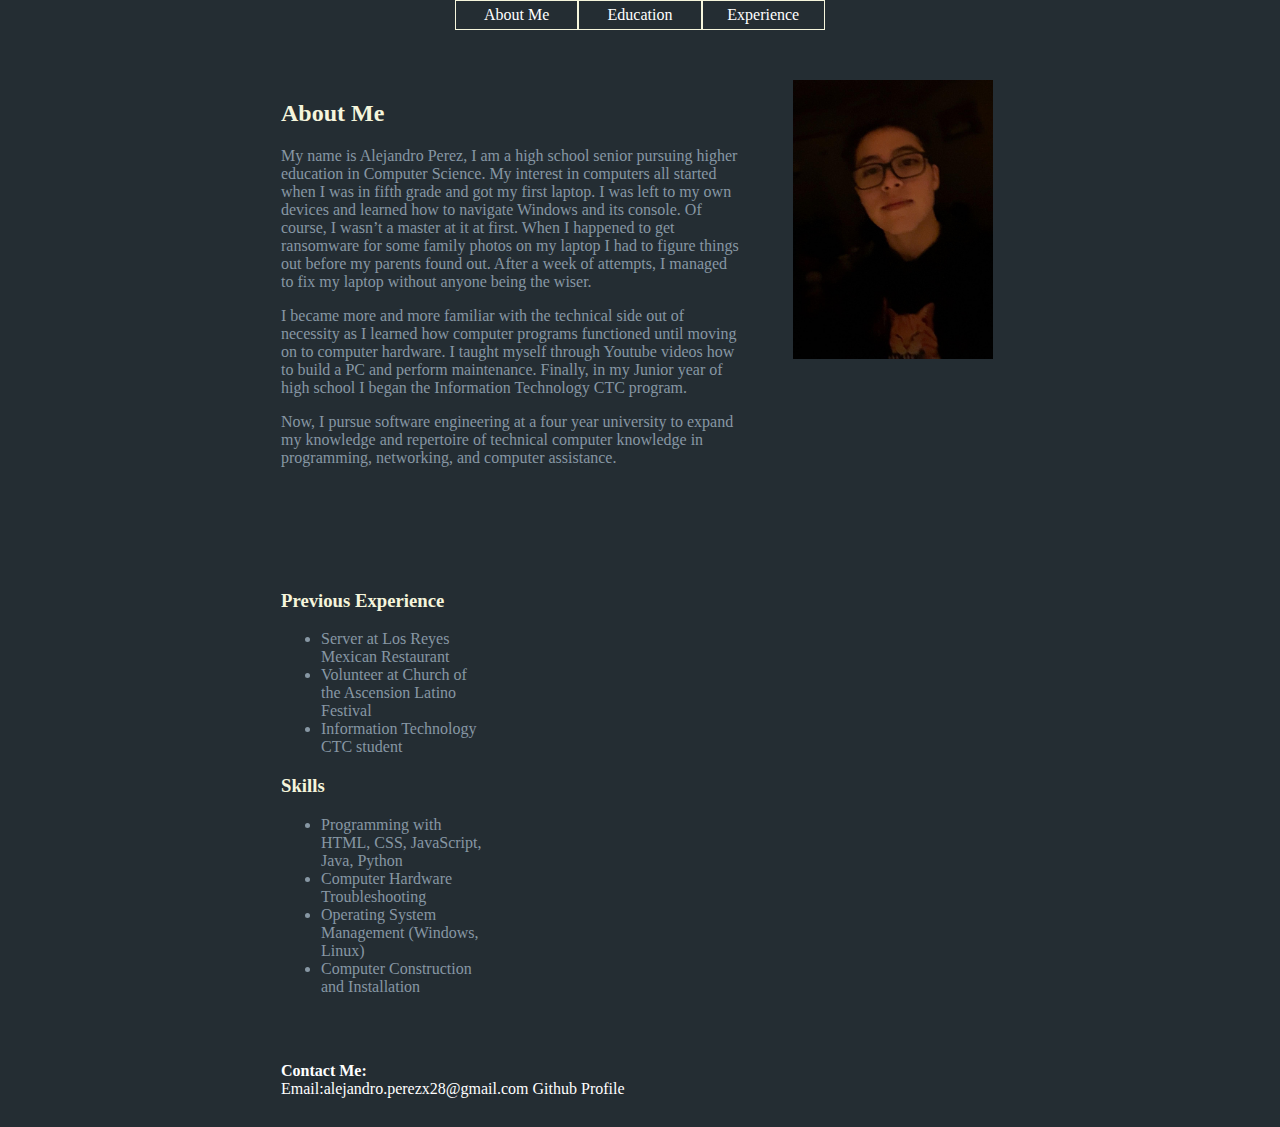
<file: index.html>
<!DOCTYPE html>
<html lang="en">

    <head>
        <title>Alejandro Perez</title>
        <!-- this is going to be my basic profile site for my html project -->
        <link href="css/base.css" rel="stylesheet" />
        <link href="css/about.css" rel="stylesheet" />
        <meta name="viewport" content="width=device-width, initial-scale=1" />

    </head>

    <body>
        <nav>
            <ul class="topLinks">
                <li><a href="index.html">About Me</a></li>
                <li><a href="education.html">Education</a></li>
                <li><a href="experience.html">Experience</a></li>
            </ul>
        </nav>

            <div class="grid">
                <article class="about_body">
                    <h2>About Me</h2>
                    <p>My name is Alejandro Perez, I am a high school senior pursuing higher education in Computer Science. My interest in computers all started when I was in fifth grade and got my first laptop. I was left to my own devices and learned how to navigate Windows and its console. Of course, I wasn’t a master at it at first. When I happened to get ransomware for some family photos on my laptop I had to figure things out before my parents found out. After a week of attempts, I managed to fix my laptop without anyone being the wiser.</p>
                    <p>I became more and more familiar with the technical side out of necessity as I learned how computer programs functioned until moving on to computer hardware. I taught myself through Youtube videos how to build a PC and perform maintenance. Finally, in my Junior year of high school I began the Information Technology CTC program.</p>
                    <p>Now, I pursue software engineering at a four year university to expand my knowledge and repertoire of technical computer knowledge in programming, networking, and computer assistance.</p>
                
                </article>

                <img id="portrait" src="images/unnamed.jpg">

                <article class="experience_body">
                    <h3 class="title">Previous Experience</h3>
                    <ul class="content_color">
                        <li>Server at Los Reyes Mexican Restaurant</li>
                        <li>Volunteer at Church of the Ascension Latino Festival</li>
                        <li>Information Technology CTC student</li>
                    </ul>

                    <h3 class="title">Skills</h3>
                    <ul class="content_color">
                        <li>Programming with HTML, CSS, JavaScript, Java, Python</li>
                        <li>Computer Hardware Troubleshooting</li>
                        <li>Operating System Management (Windows, Linux)</li>
                        <li>Computer Construction and Installation</li>
                    </ul>
                </article>
                
                

            </div>

        </body>
    <footer id="footer">
        <strong>Contact Me:</strong><br>Email:alejandro.perezx28@gmail.com <a target="_blank" href="https://github.com/alejandropx27">Github Profile</a>
    </footer>
</html>
</file>
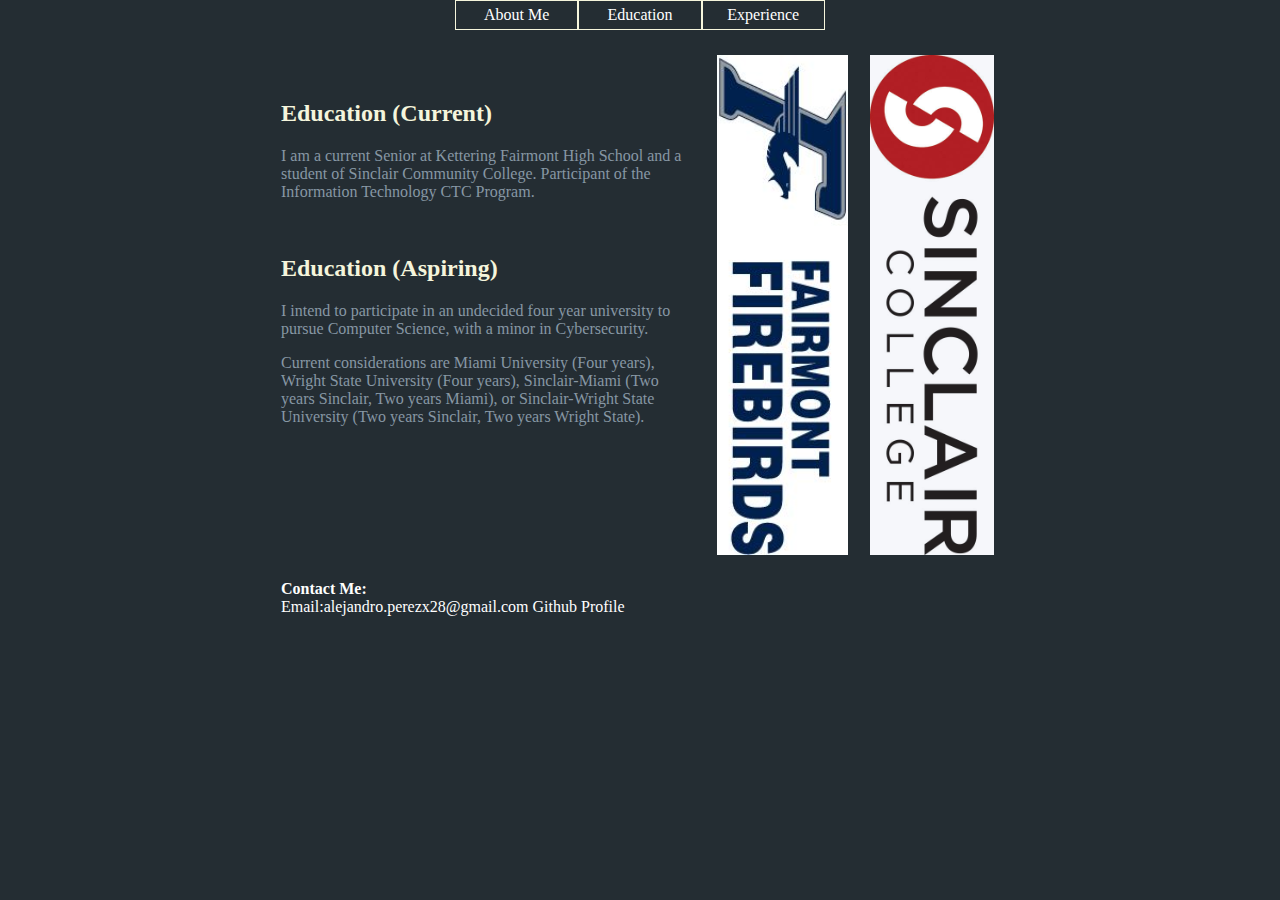
<file: education.html>
<!DOCTYPE html>
<html lang="en">


    <head>
        <title>Education</title>
        <!-- This will be details about my educaiton-->
        <link href="css/base.css" rel="stylesheet" />
        <link href="css/education.css" rel="stylesheet" />
        <meta name="viewport" content="width=device-width, initial-scale=1" />

    </head>
    
    <body>

        <nav>
            <ul class="topLinks">
                <li><a href="index.html">About Me</a></li>
                <li><a href="education.html">Education</a></li>
                <li><a href="experience.html">Experience</a></li>
            </ul>
        </nav>

            <div class="grid">
                <article class="education_content">
                    <h2>Education (Current)</h2>    
                    <p>I am a current Senior at Kettering Fairmont High School and a student of Sinclair Community College. Participant of the Information Technology CTC Program.</p>
                    <br>
                    <h2>Education (Aspiring)</h2>
                    <p>I intend to participate in an undecided four year university to pursue Computer Science, with a minor in Cybersecurity.</p>
                    <p>Current considerations are Miami University (Four years), Wright State University (Four years), Sinclair-Miami (Two years Sinclair, Two years Miami), or Sinclair-Wright State University (Two years Sinclair, Two years Wright State).</p>
                
                

            </article>
            
                <img src="images/5939.jpg" id="fairmont">
                <img src="images/sinclair_primary-logo_NEW.jpg" id="sinclair" />

            

            </div>
            
    </body>
    <footer id="footer">
        <strong>Contact Me:</strong><br>Email:alejandro.perezx28@gmail.com <a target="_blank" href="https://github.com/alejandropx27">Github Profile</a>
    </footer>
</html>
</file>
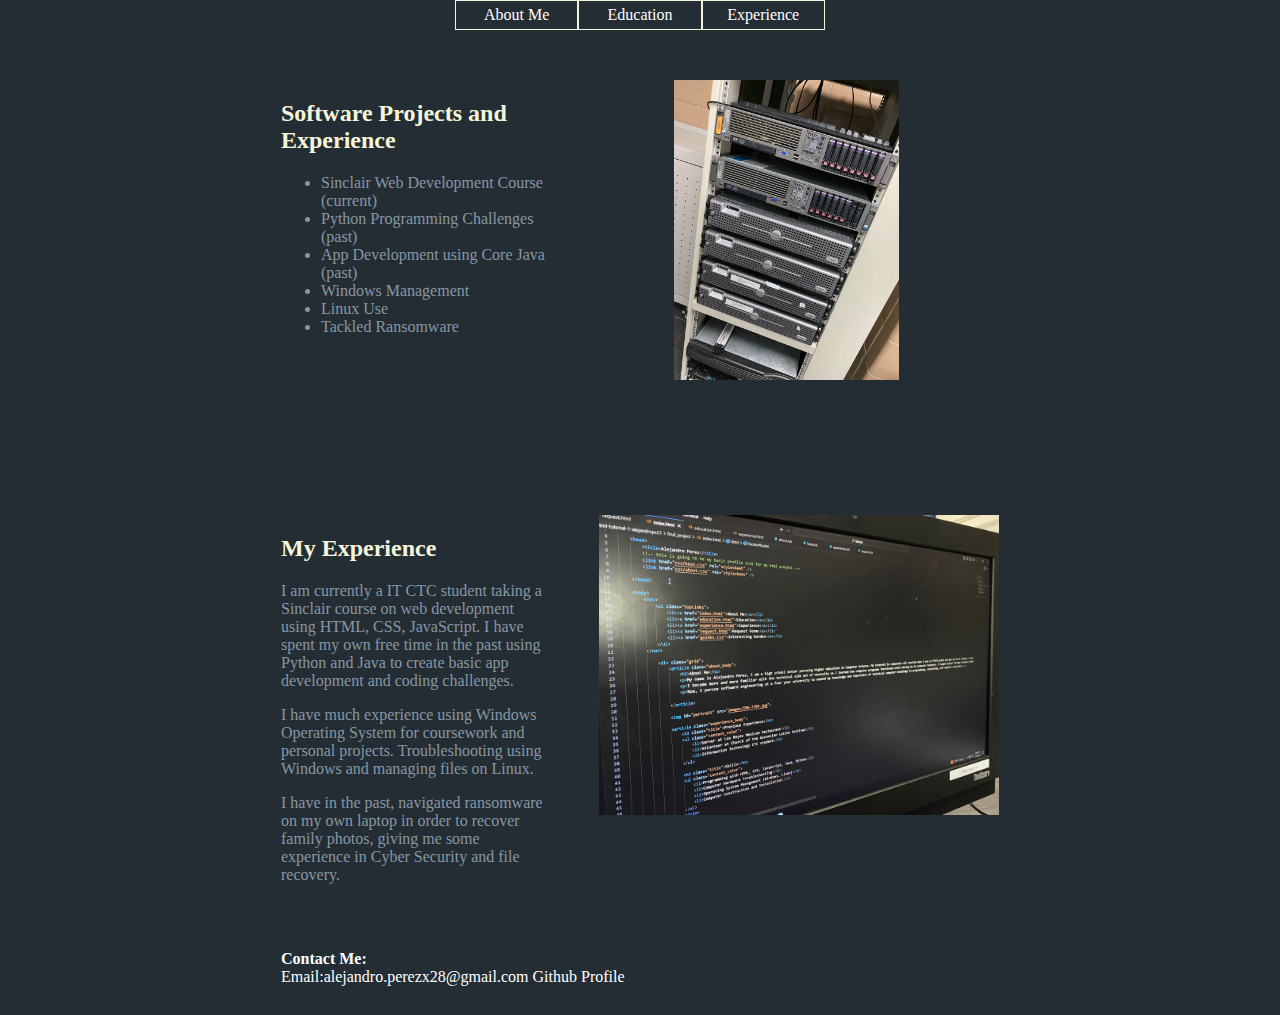
<file: experience.html>
<!DOCTYPE html>
<html lang="en">


    <head>
        <title>Education</title>
        <!-- This will be details about my educaiton-->
        <link href="css/base.css" rel="stylesheet" />
        <link href="css/experience.css" rel="stylesheet" />
        <meta name="viewport" content="width=device-width, initial-scale=1" />

    </head>
    
    <body>

        <nav>
            <ul class="topLinks">
                <li><a href="index.html">About Me</a></li>
                <li><a href="education.html">Education</a></li>
                <li><a href="experience.html">Experience</a></li>
            </ul>
        </nav>

        <div class="grid">
            <article>
                <h2>Software Projects and Experience</h2>
                <ul class="experience_content">
                    <li>Sinclair Web Development Course (current)</li>
                    <li>Python Programming Challenges (past)</li>
                    <li>App Development using Core Java (past)</li>
                    <li>Windows Management</li>
                    <li>Linux Use</li>
                    <li>Tackled Ransomware</li>
                </ul>
            </article>

            <img id="image1" src="images/IMG-6516.jpg" />

            <article class="experience_content2">
                <h2>My Experience</h2>
                <p>I am currently a IT CTC student taking a Sinclair course on web development using HTML, CSS, JavaScript. I have spent my own free time in the past using Python and Java to create basic app development and coding challenges.</p>
                <p>I have much experience using Windows Operating System for coursework and personal projects. Troubleshooting using Windows and managing files on Linux.</p>
                <p>I have in the past, navigated ransomware on my own laptop in order to recover family photos, giving me some experience in Cyber Security and file recovery.</p>
            </article>

            <img id="image2" src="images/IMG-6517.jpg" />

            

        </div>
        
    </body>
    <footer id="footer">
        <strong>Contact Me:</strong><br>Email:alejandro.perezx28@gmail.com <a target="_blank" href="https://github.com/alejandropx27">Github Profile</a>
    </footer>
</html>
</file>
<file: css/base.css>
@charset "utf-8";
/* This is the css for the base of my site across all pages */

html {
    background-color: #242d33;
}

p {
    color: rgb(135, 151, 164);
}

h1, h2, h3, legend {
    color: beige;
}

body {
    margin: 0 0 0 0;
}

nav {
    display: table;
    margin: auto auto;
    padding-bottom: 25px;
}

nav ul {
    width: 100%;
    display: table-row;
    height: 30px;
    text-decoration: none;
    color: white;
}

nav ul li {
    display: table-cell;
    width: 20%;
    text-align: center;
    vertical-align: middle;
    border: thin solid beige;
    text-decoration: none;
}

a {
    color: white;
    text-decoration: none;
    transition: color .3s;
}

a:visited {
    color: white;
    text-decoration: none;
}

a:active {
    color: white;
    text-decoration: underline;
}

a:hover {
    color: beige;
    text-decoration: underline;
}

a:focus {
    color: white;
    text-decoration: underline;
}

footer {
    color: white;
    bottom: 0;
    width: 100%;
    height: 2.5rem;  
}

@import url("reset.css")

/* all of the css in base.css and reset.css apply
to every single file */
</file>
<file: css/about.css>
.content_color {
    color: rgb(135, 151, 164);
}

/* Grid CSS below */

div.grid {
    display: grid;
    outline: none;
    grid-template-columns: 1fr 1fr 1fr;
    grid-template-rows: 1fr 1fr;
}

.about_body {
    outline: none;
    grid-column: 1/ span 2;
    grid-row: 1;
}

.experience_body {
    outline: none;
    grid-column: 1;
    grid-row: 2;
}

body {
    margin: 0 20% 0 20%;
}

img {
    outline: none;
    grid-column: 3;
    grid-row: 1;
    width: 200px;
    padding: 25px;
}

article, footer {
    padding: 25px 25px 25px 25px;
}

@media (max-aspect-ratio: 1/1) {
    div.grid {
        grid-template-columns: 1fr;
        grid-template-rows: 1fr 1fr 1fr;
    }

    article {
        column-count: 1;
    }
}
</file>
<file: css/education.css>
/* Education CSS */

div.grid {
    display: grid;
    outline: none;
    grid-template-columns: 60% 20% 20%;
}

.education_content {
    outline: none;
    grid-column: 1;
    grid-row: 1 / span 1;
}

#fairmont {
    outline: none;
    grid-column: 2;
    grid-row: 1 / span 1;
    height: 500px;
}

#sinclair {
    outline: none;
    grid-column: 3;
    grid-row: 1 / span 1;
    height: 500px;
}

body {
    margin: 0 20% 0 20%;
}

article, footer {
    padding: 25px 25px 25px 25px;
}

@media (max-aspect-ratio: 1/1) {
    div.grid {
        grid-template-columns: 1fr;
        grid-template-rows: 1fr 1fr 1fr;
    }

    article {
        column-count: 1;
    }
}
</file>
<file: css/experience.css>
.experience_content {
    color: rgb(135, 151, 164);
}

div.grid {
    display: grid;
    outline: none;
    grid-template-columns: 1fr 1fr;
    grid-template-rows: 1fr 1fr;
}

.experience_content {
    grid-column: 1;
    grid-row: 1;
    outline: none;
}

.experience_content2 {
    grid-column: 1;
    grid-row: 2;
    outline: none;
}

body {
    margin: 0 20% 0 20%;
}

article, footer {
    padding: 25px 25px 25px 25px;
}

#image1 {
    height: 300px;
    align-items: center;
    padding: 25px;
    padding-left: 100px;
}

#image2 {
    height: 300px;
    align-items: center;
    padding: 25px;
}

@media (max-aspect-ratio: 1/1) {
    div.grid {
        grid-template-columns: 1fr;
        grid-template-rows: 1fr 1fr 1fr;
    }

    article {
        column-count: 1;
    }
}
</file>
